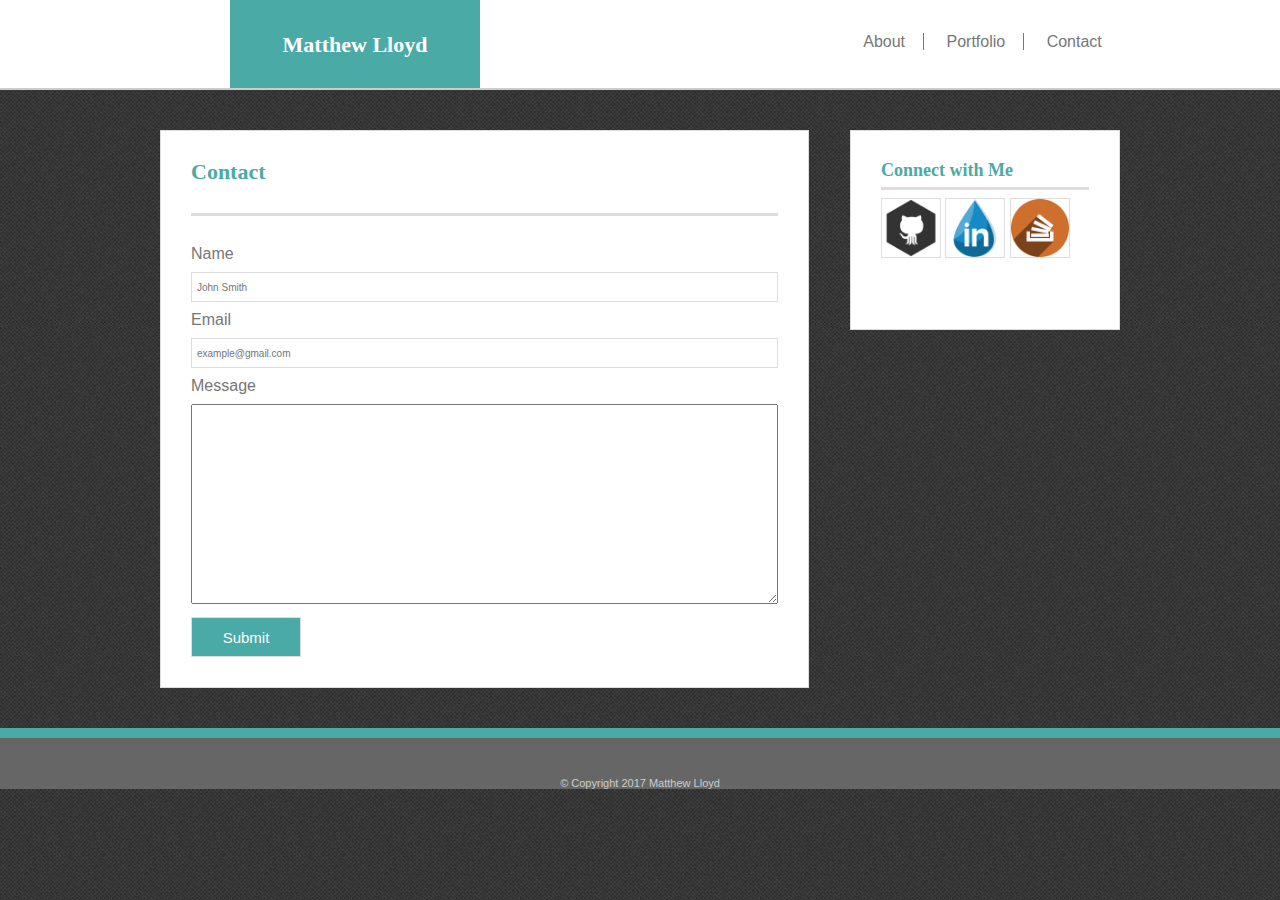
<file: contact.html>
<!DOCTYPE html>
<html>
	<head>
		<title>Contact</title>
	<link rel="stylesheet" type="text/css" href="assets/css/reset.css">
	<link rel="stylesheet" type="text/css" href="assets/css/style.css">

	</head>
<body>
	<header class="header">
		<div class="wrapper">	
			<div class="logo">
				<h1>Matthew Lloyd</h1>
			</div>	
			<nav class="navbar">
				<a class="nav-item" href="index.html">About</a>
				<a class="nav-item" href="portfolio.html">Portfolio</a>
				<a class="nav-item" href="contact.html">Contact</a>
			</nav>
		</div>		
	</header>

	<section class="mainblock">
		<div class="wrapper">	
			<div class="content">
				<h2>Contact</h2>
				<hr>
					<form id="contact-form" method="POST">
						Name
						<br>
						<input type="text" name="name" placeholder="John Smith"><br>
						Email
						<br>
						<input type="text" name="email" placeholder="example@gmail.com"><br>
						Message
						<br>
						<textarea rows="4">
						</textarea><br>
						<button type="submit">Submit</button>
					</form>
			</div>

			<aside class="Connect">
				<h3>Connect with Me</h3>
				<hr>
					<ul>
					<li><a href="https://github.com/Matthew-Lloyd" target="_blank"><img src="assets/images/github.png" alt="GitHub"></a></li>
					<li><a href="https://www.linkedin.com/in/matthew-lloyd-a68620128/" target="_blank"><img src="assets/images/linkedin.png" alt="LinkedIn"></a></li>
					<li><a href="https://stackoverflow.com/users/8577618/matthew-lloyd" target="_blank"><img src="assets/images/stackoverflow.png" alt="Stack Overflow"></a></li>
				</ul>
			</aside>
		</div>		
	</section>


		<footer class="footer">
			<div class="wrapper">
				<div class="footer-navbar">
					<p>&copy; Copyright 2017 Matthew Lloyd</p>
				</div>
			</div>
		</footer>


</body>
</html>
</file>
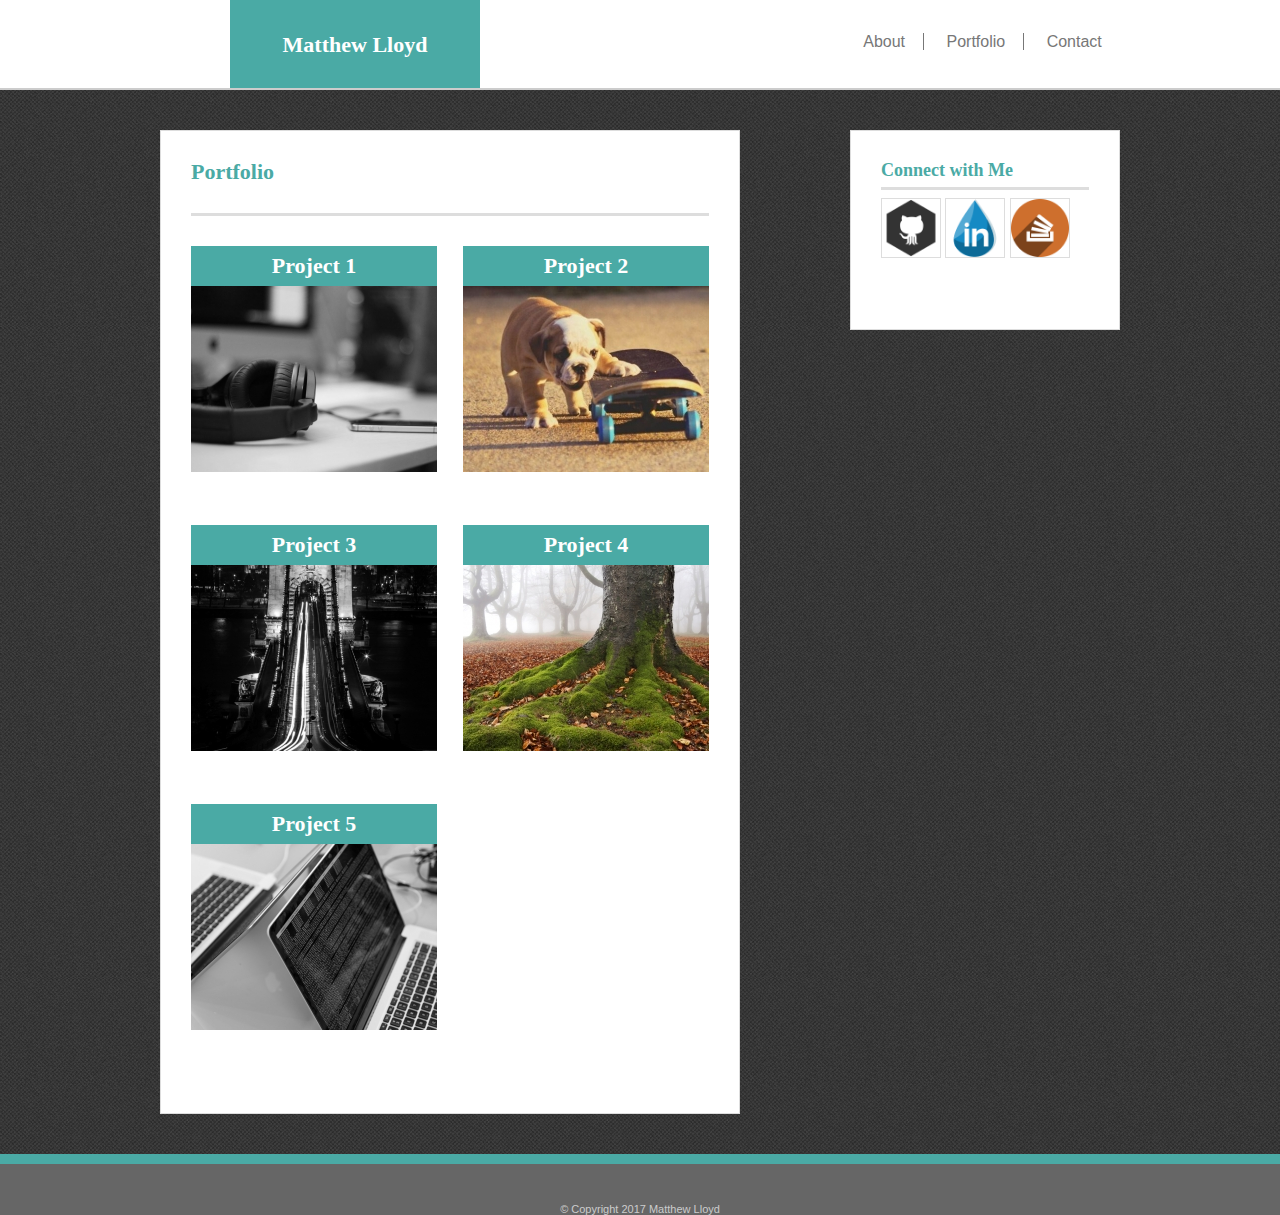
<file: portfolio.html>
<!DOCTYPE html>
<html>
	<head>
		<title>Portfolio</title>
	<link rel="stylesheet" type="text/css" href="assets/css/reset.css">
	<link rel="stylesheet" type="text/css" href="assets/css/style.css">

	</head>
<body>
	<header class="header">
		<div class="wrapper">	
			<div class="logo">
				<h1>Matthew Lloyd</h1>
			</div>	
			<nav class="navbar">
				<a class="nav-item" href="index.html">About</a>
				<a class="nav-item" href="portfolio.html">Portfolio</a>
				<a class="nav-item" href="contact.html">Contact</a>
			</nav>
		</div>		
	</header>

	<section class="mainblock">
		<div class="wrapper">
			<div class="content" id="projects">
				<h2>Portfolio</h2>
				<hr>
					<div class="listclear">
						<ul class="portfolio-list">
							<li><div class="placeholder">Project 1</div><img src="assets/images/p1.jpg" alt="Portfolio 1"></li>
							<li><div class="placeholder">Project 2</div><img src="assets/images/p2.jpg" alt="Portfolio 2"></li>
							<li><div class="placeholder">Project 3</div><img src="assets/images/p3.jpg" alt="Portfolio 3"></li>
							<li><div class="placeholder">Project 4</div><img src="assets/images/p4.jpg" alt="Portfolio 4"></li>
							<li><div class="placeholder">Project 5</div><img src="assets/images/p5.jpg" alt="Portfolio 5"></li>
						</ul>
					</div>	
			</div>
		</div>	


		<aside class="Connect">
			<h3>Connect with Me</h3>
			<hr>
				<ul>
					<li><a href="https://github.com/Matthew-Lloyd" target="_blank"><img src="assets/images/github.png" alt="GitHub"></a></li>
					<li><a href="https://www.linkedin.com/in/matthew-lloyd-a68620128/" target="_blank"><img src="assets/images/linkedin.png" alt="LinkedIn"></a></li>
					<li><a href="https://stackoverflow.com/users/8577618/matthew-lloyd" target="_blank"><img src="assets/images/stackoverflow.png" alt="Stack Overflow"></a></li>
				</ul>
		</aside>
	</section>


		<footer class="footer">
			<div class="wrapper">
				<div class="footer-navbar">
					<p>&copy; Copyright 2017 Matthew Lloyd</p>
				</div>
			</div>
		</footer>



</body>
</html>
</file>
<file: assets/css/style.css>
html{
	background-image: url(../images/darkdenim3/darkdenim3.png);
	background-repeat: repeat; 
	height: 100%;
}

body{
	font-family: 'Arial', 'Helvetica Neue', Helvetica, sans-serif;
	margin: 0 auto;
	color: #777777;
	display: flex;
	flex-direction: column;
}

h1, h2, h3{
	font-family: 'Georgia', Times, Times New Roman, serif;
	color: #4aaaa5;
}

h2, h3{
	font-size: 18px;
	font-weight: bold;
}

hr{
	background-color: #dddddd;
	height: 3px;
	border: none;
}

.header{
	height: 90px;
	border-bottom: 2px #cccccc solid;
	background-color: #ffffff;
	margin: 0 auto;
	width: 100%;
}

.logo{
	height: 88px;
	position: absolute;
	float: left;
	margin-left: 70px;
	background-color: #4aaaa5;
	width: 250px;
	text-align: center;
}

.logo h1{
	color: white;
	font-weight: bolder;
	font-size: 22px;
	margin-top: 34px;
}

.wrapper{
	width: 960px;
	margin: 0 auto;
	flex: 1 0 auto;
}

.navbar{
	height: 54px;
	position: relative;
	float: right;
	width: 275px;
	color: #777777;
	text-align: center;
	margin-top: 34px;
}

.navbar a{
	text-decoration: none;
	border-right: 1px solid #777777;
	padding: 0 18px;
	color: #777777;
}

.navbar a:visited{
	color: #777777;
}

.navbar a:hover{
	color: #4aaaa5;
}

.navbar a:nth-of-type(3n){
	border: none;
}

.mainblock{
	margin: 40px auto;
}

.content{
	width: 649px;
	background-color: #ffffff;
	position: relative;
	float:left;
	border: 1px #dddddd solid;
	padding: 30px;
}

.content h2{
	font-size: 22px;
	margin-bottom: 30px
}

.content hr{
	margin-bottom: 30px;
}

#projects{
	width: 580px !important;
}

.portfolio-list{
	display: flex;
	flex-wrap: wrap;
	justify-content: space-between;
}

.portfolio-list img{
	height: 186px;
	width: 246px;
	margin-bottom: 50px;
}

.placeholder{
	height: 40px;
	position: relative;
	float: middle;
	background-color: #4aaaa5;
	width: 246px;
	text-align: center;
	color: white;
	font-weight: bolder;
	font-size: 22px;
	font-family: 'Georgia', Times, Times New Roman, serif;
	line-height: 40px;
}

#aboutme{
	clear:both;
}

#aboutme img{
	width: 275px;
	height: 275px;
	float: left;
	margin-right: 25px;
	border: 1px #dddddd solid;
}

#aboutme p{
	line-height: 30px;
	font-size: 15px;
}

#contact-form input{
	margin: 10px auto;
	width: 100%;
	height: 30px;
	border: 1px #dddddd solid;
	padding: 5px;
	font-size: 10px;
}

#contact-form textarea{
	margin: 10px auto;
	width: 100%;
	height: 200px;
}

#contact-form button{
	background-color: #4aaaa5;
	color: #ffffff;
	font-size: 15px;
	appearance: none;
	box-shadow: none;
	border-radius: 0;
	border: 1px #dddddd solid;
	width: 110px;
	height: 40px;
}

#contact-form button:hover{
	background-color: #9aaaa5;
}

#contact-form button:focus{
	outline: none;
}

#listclear {
	clear: both;
}

.Connect{
	width: 270px;
	background-color: #ffffff;
	height: 200px;
	position: relative;
	float: right;
	padding: 30px;
	border: 1px #dddddd solid;
}

.Connect li{
	display: inline-block;
}

.Connect img{
	width: 60px;
	height: 60px;
	border: 1px #dddddd solid;
}

.Connect img:hover{
	border: 3px solid #4aaaa5;
}

*{
	-moz-box-sizing: border-box; 
    -webkit-box-sizing: border-box; 
    box-sizing: border-box;
}


.footer{
	flex: 1;
	margin-top: auto;
	height: 100px;
	background-color: #666666;
	border-top: 10px #4aaaa5 solid;
	font-size: 11px
}

.footer-navbar{
	color: #cccccc;
	text-align: center;
	margin-top: 40px;

}
</file>
